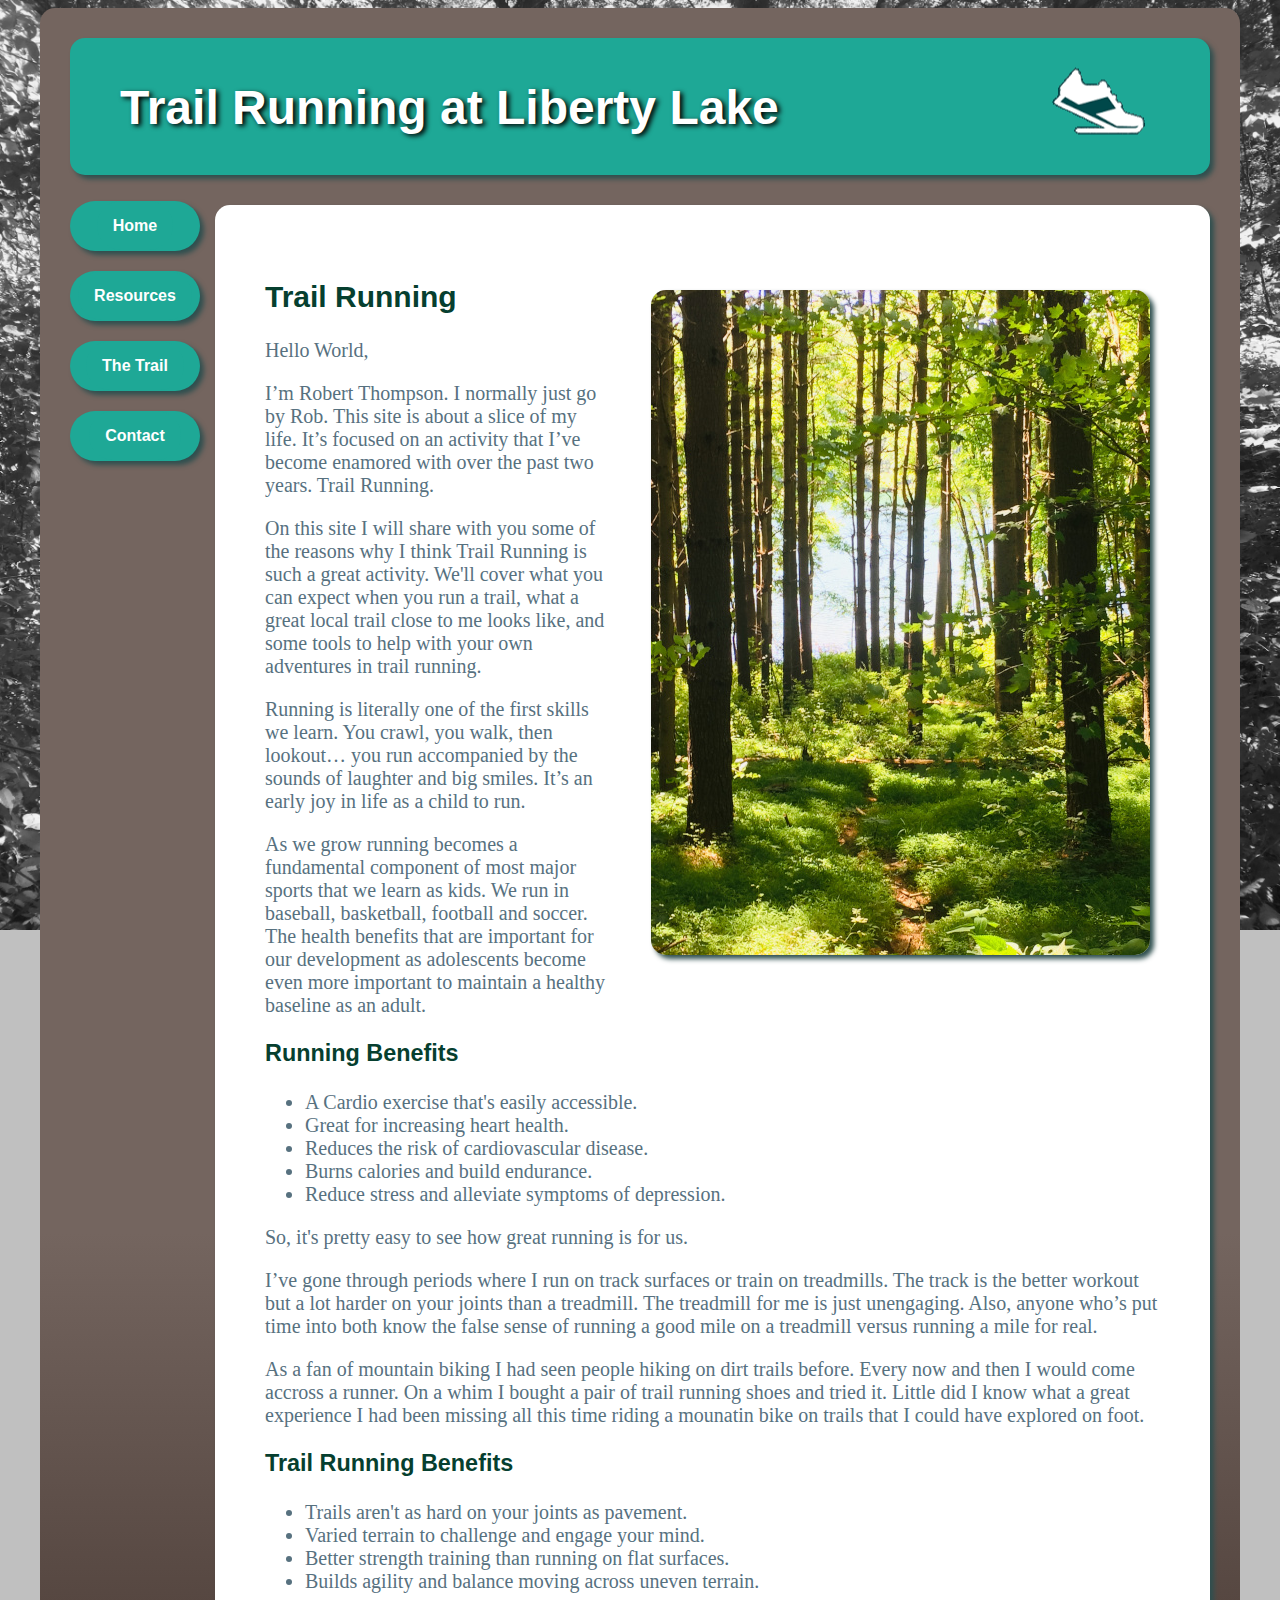
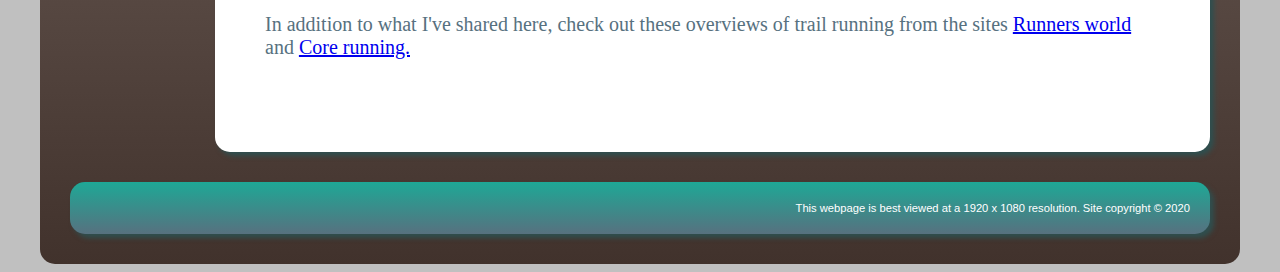
<file: index.html>
<!DOCTYPE html> 
<html lang="en">
<head>
<title>Trail Running at Liberty Lake</title>
<meta charset="utf-8">
<link rel="stylesheet" href="css/liberty.css">
</head>
<body>
<div id="wrapper">
<header>
<h1>Trail Running at Liberty Lake</h1>
</header>
<nav>
<ul>
	<li><a class="button" href="index.html">Home</a></li>
	<li><a class="button" href="resources.html">Resources</a></li>
    <li><a class="button" href="thetrail.html">The Trail</a></li>
    <li><a class="button" href="mailto:robertkellythompson@gmail.com">
	Contact</a></li>
</ul>
</nav>
<main>
<div>
<img src="images/IMG_1776_499x665.jpg" width="499" height="665" class="floatright" 
alt="Sunlit forest floor." >
<h2>Trail Running</h2>

<p>Hello World,</p>

<p>I’m Robert Thompson.  I normally just go by Rob.  This site is about a slice 
of my life.  It’s focused on an activity that I’ve become enamored with over 
the past two years.  Trail Running.  </p>

<p>On this site I will share with you some of the reasons why I think Trail 
Running is such a great activity.  We'll cover what you can expect when you 
run a trail, what a great local trail close to me looks like, and some tools 
to help with your own adventures in trail running.</p>

<p>Running is literally one of the first skills we learn.  You crawl, you walk, 
then lookout… you run accompanied by the sounds of laughter and big smiles.  
It’s an early joy in life as a child to run.</p>
	
<p>As we grow running becomes a fundamental component of most major sports that 
we learn as kids.  We run in baseball, basketball, football and soccer.  The 
health benefits that are important for our development as adolescents become 
even more important to maintain a healthy baseline as an adult.</p>

<h3>Running Benefits</h3>
<ul>
	<li>A Cardio exercise that's easily accessible.</li>
	<li>Great for increasing heart health.</li>
	<li>Reduces the risk of cardiovascular disease.</li>
	<li>Burns calories and build endurance.</li>
	<li>Reduce stress and alleviate symptoms of depression.</li>
</ul>

<p>So, it's pretty easy to see how great running is for us.

<p>I’ve gone through periods where I run on track surfaces or train on 
treadmills.  The track is the better workout but a lot harder on your joints 
than a treadmill.  The treadmill for me is just unengaging.  Also, anyone who’s 
put time into both know the false sense of running a good mile on a treadmill 
versus running a mile for real.  

<p>As a fan of mountain biking I had seen people hiking on dirt trails before.  
Every now and then I would come accross a runner.  On a whim I bought a pair of 
trail running shoes and tried it.  Little did I know what a great experience I 
had been missing all this time riding a mounatin bike on trails that I could 
have explored on foot.</p>

<h3>Trail Running Benefits</h3>
<ul>
	<li>Trails aren't as hard on your joints as pavement.</li>
	<li>Varied terrain to challenge and engage your mind.</li>
	<li>Better strength training than running on flat surfaces.</li>
	<li>Builds agility and balance moving across uneven terrain.</li>
</ul>

<p>In addition to what I've shared here, check out these overviews of trail 
running from the sites 
<a  href="https://www.runnersworld.com/trail-running/a20847408/why-trail-running-is-good-for-you/">
Runners world</a> and 
<a  href="https://www.corerunning.com/trail-running-best-exercise-for-health/">
Core running.</a></p>

<br class="clearboth">
</div>
</main>
<footer>This webpage is best viewed at a 1920 x 1080 resolution. Site copyright 
&copy; 2020</footer>
</div>
</body>
</html>
</file>
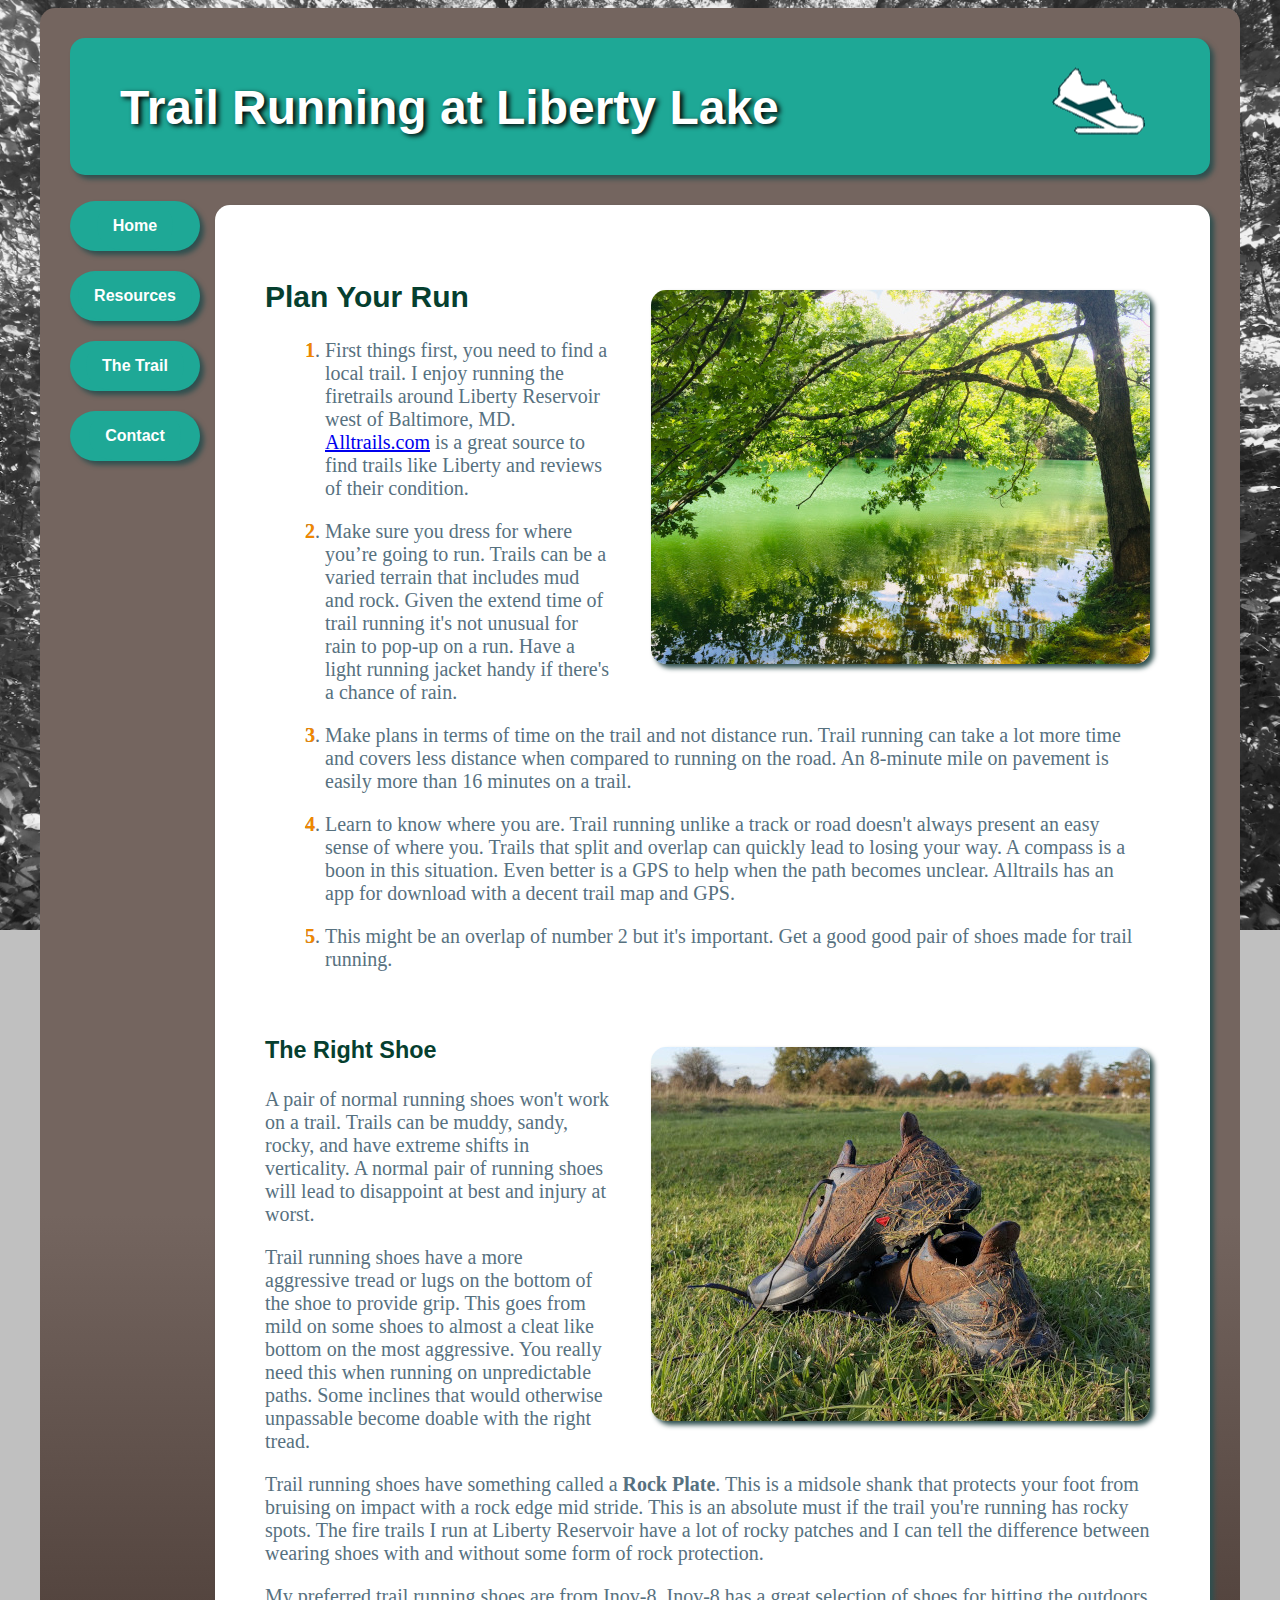
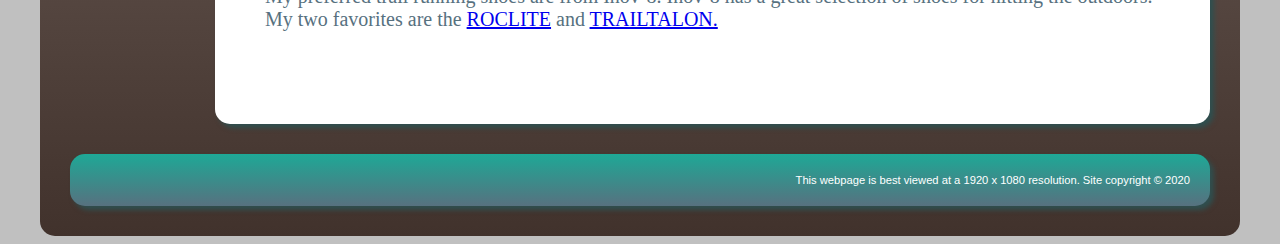
<file: resources.html>
<!DOCTYPE html> 
<html lang="en">
<head>
<title>Trail Running at Liberty Lake</title>
<meta charset="utf-8">
<link rel="stylesheet" href="css/liberty.css">
</head>
<body>
<div id="wrapper">
<header>
<h1>Trail Running at Liberty Lake</h1>
</header>
<nav>
<ul>
	<li><a class="button" href="index.html">Home</a></li>
	<li><a class="button" href="resources.html">Resources</a></li>
    <li><a class="button" href="thetrail.html">The Trail</a></li>
    <li><a class="button" href="mailto:robertkellythompson@gmail.com">
	Contact</a></li>
</ul>
</nav>
<main>
<div>
<img src="images/IMG_1829_499x374.jpg" width="499" height="374" class="floatright" 
alt="Tree leaning over water edge.">
<h2>Plan Your Run</h2>
<ol id="resourcesol">
	<li >First things first, you need to find a local trail.  I enjoy running 
	the firetrails around Liberty Reservoir west of Baltimore, MD.  
<a href="https://www.alltrails.com/">Alltrails.com</a> is a great source to 
find trails like Liberty and reviews of their condition.</li>
	<li>Make sure you dress for where you’re going to run. Trails can be a 
	varied terrain that includes mud and rock. Given the extend time of trail 
	running it's not unusual for rain to pop-up on a run. Have a light running 
	jacket handy if there's a chance of rain.</li>
	<li>Make plans in terms of time on the trail and not distance run.  Trail 
	running can take a lot more time and covers less distance when compared
	to running on the road. An 8-minute mile on pavement is easily more than 16
	minutes on a trail.</li>
	<li>Learn to know where you are.  Trail running unlike a track or road 
	doesn't always present an easy sense of where you.  Trails that split and 
	overlap can quickly lead to losing your way.  A compass is a boon in this 
	situation.  Even better is a GPS to help when the path becomes unclear.  
	Alltrails has an app for download with a decent trail map and GPS.</li>
	<li>This might be an overlap of number 2 but it's important.  Get a good 
	good pair of shoes made for trail running.</li>
</ol>
<br class="clearboth">
</div>
<div>
<img src="images/dirty_shoes.jpg" width="499" height="374" class="floatright" 
alt="Muddy running shoes.">
<h3>The Right Shoe</h3>

<p>A pair of normal running shoes won't work on a trail.  Trails can be muddy, 
sandy, rocky, and have extreme shifts in verticality.  A normal pair of running 
shoes will lead to disappoint at best and injury at worst.</p>

<p>Trail running shoes have a more aggressive tread or lugs on the bottom of 
the shoe to provide grip.  This goes from mild on some shoes to almost a cleat 
like bottom on the most aggressive.  You really need this when running on 
unpredictable paths.  Some inclines that would otherwise unpassable become 
doable with the right tread.</p>

<p>Trail running shoes have something called a <strong>Rock Plate</strong>.  
This is a midsole shank that protects your foot from bruising on impact with a 
rock edge mid stride.  This is an absolute must if the trail you're running has 
rocky spots.  The fire trails I run at Liberty Reservoir have a lot of rocky
 patches and I can tell the difference between wearing shoes with and 
 without some form of rock protection.</p>
 
<p>My preferred trail running shoes are from Inov-8.  Inov-8 has a great 
selection of shoes for hitting the outdoors.  My two favorites are the 
<a href="https://www.inov-8.com/us/roclite-g-275-mens-graphene-running-shoe">
ROCLITE</a> and 
<a href="https://www.inov-8.com/us/trailtalon-235-v2-mens">TRAILTALON.</a></p>
<br class="clearboth">
</div>
</main>
<footer>This webpage is best viewed at a 1920 x 1080 resolution. Site copyright 
&copy; 2020</footer>
</div>
</body>
</html>
</file>
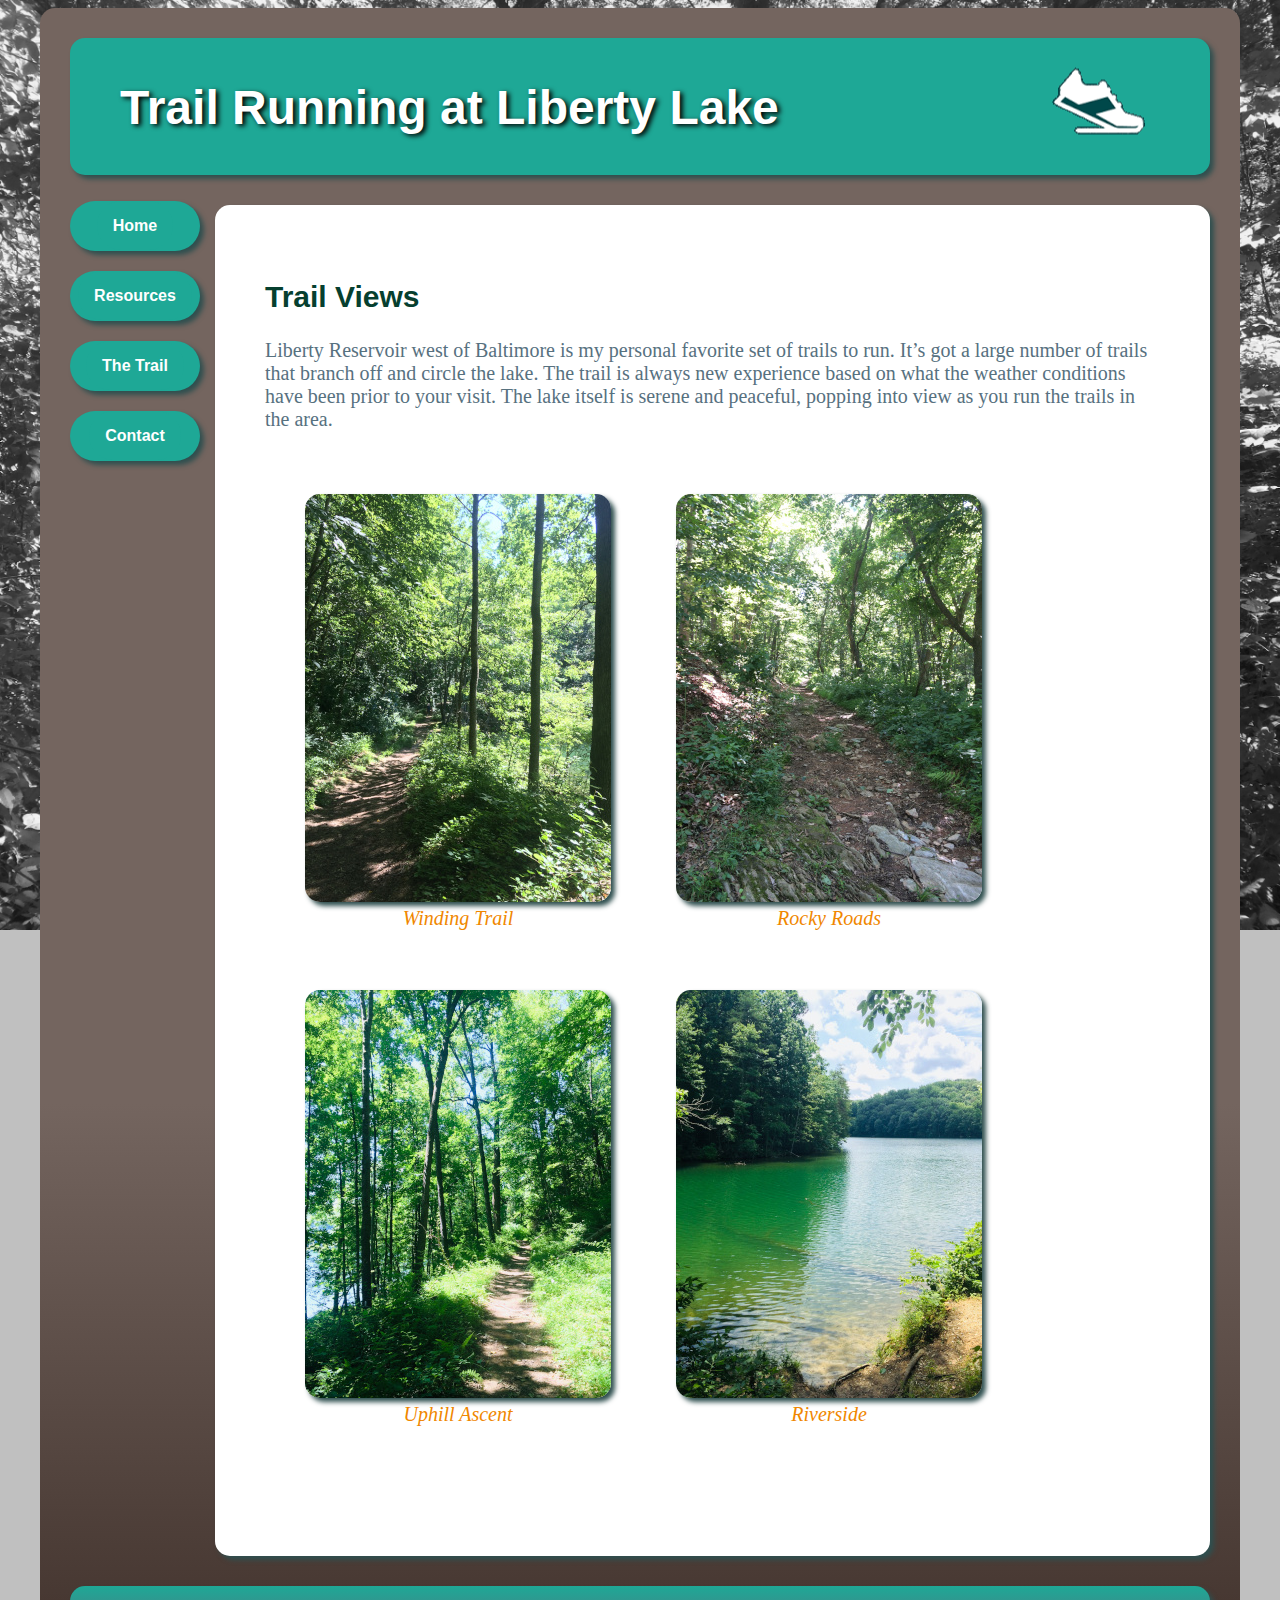
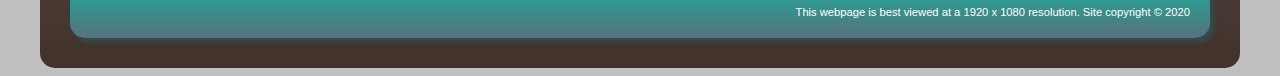
<file: thetrail.html>
<!DOCTYPE html> 
<html lang="en">
<head>
<title>Trail Running at Liberty Lake</title>
<meta charset="utf-8">
<link rel="stylesheet" href="css/liberty.css">
</head>
<body>
<div id="wrapper">
<header>
<h1>Trail Running at Liberty Lake</h1>
</header>
<nav>
<ul>
	<li><a class="button" href="index.html">Home</a></li>
	<li><a class="button" href="resources.html">Resources</a></li>
    <li><a class="button" href="thetrail.html">The Trail</a></li>
    <li><a class="button" href="mailto:robertkellythompson@gmail.com">
	Contact</a></li>
</ul>
</nav>
<main id="gallerywrap">
<div>
<h2>Trail Views</h2>
<p>Liberty Reservoir west of Baltimore is my personal favorite set of trails 
to run.  It’s got a large number of trails that branch off and circle the 
lake.  The trail is always new experience based on what the weather conditions 
have been prior to your visit.  The lake itself is serene and peaceful, popping 
into view as you run the trails in the area.   </p>
<br>
<div id="gallery">
<ul>
	<li><a href="images/IMG_1722full.jpg"><img src="images/IMG_1722thumb.jpg" width="306" 
	height="408" alt="Winding Trail"><br>Winding Trail
	<span><img src="images/IMG_1722full.jpg" width="1224" height="1632" 
	alt="the image"><br></span></a></li>

	<li><a href="images/IMG_1728full.JPG"><img src="images/IMG_1728thumb.JPG" width="306" 
	height="408" alt="Rocky Roads"><br>Rocky Roads
	<span><img src="images/IMG_1728full.JPG" width="1224" height="1632" 
	alt="the image"></span></a></li>

	<li><a href="images/IMG_1774full.jpg"><img src="images/IMG_1774thumb.jpg" width="306" 
	height="408" alt="Uphill Ascent"><br>Uphill Ascent
	<span><img src="images/IMG_1774full.jpg" width="1224" height="1632" 
	alt="the image"></span></a></li>

	<li><a href="images/IMG_1827full.JPG"><img src="images/IMG_1827thumb.jpg" width="306" 
	height="408" alt="Riverside"><br>Riverside
	<span><img src="images/IMG_1827full.jpg" width="1224" height="1632" 
	alt="the image"></span></a></li>
</ul>
</div>
</div>
</main>
<footer>This webpage is best viewed at a 1920 x 1080 resolution. Site copyright 
&copy; 2020</footer>
</div>
</body>
</html>
</file>
<file: css/liberty.css>
* { box-sizing: border-box; }
#wrapper	{	background-color: #857873; 
				background-image: linear-gradient(#74655f 66%, #41322c 100%);
				color: #523f38;
				border-radius: 15px;
				width: 80%;
				margin: auto;
				min-width: 1200px;
				max-width: 1480px;
				padding: 20px;
} 
body	{	font-family:Verdana, Arial, sans-serif;
			background-image: url(../images/IMG_1701_2732x2048.jpg);
			background-repeat: no-repeat;
			background-color: #C0C0C0;
			background-size: cover;
			background-attachment: fixed;
			background-position: center;
}
nav	{ 	float: left;
		width: 150px;
}
nav ul	{ 	list-style-type: none;
			padding-right: 10px; 
			padding-left: 10px; 
} 
nav ul li	{ 	border-radius: 60px; 
				padding-top: 1em;
				padding-bottom: 1em;
				background-color: #1ea896;
				margin-bottom: 20px;
				text-align: center;
				box-shadow: 4px 4px 5px #2F4F4F;
}
main	{  	display: block; 
			margin-top: 30px;
			margin-bottom: 30px;
			margin-left: 155px;
			margin-right: 10px;
			padding: 50px;
			background-color: #ffffff;
			color: #57717f;
			box-shadow: 4px 4px 5px #2F4F4F;
			border-radius: 15px;
			font-size: 125%;
			font-family:Times, serif;
} 
header 	{ 	background-color: #1ea896;
			color: #ffffff; 
			font-size: 150%; 
			padding: 10px 10px 10px 50px;
			background-image: url(../images/shoelogov5.gif); 
			background-repeat: no-repeat;
			background-position: right;
			box-shadow: 4px 4px 5px #2F4F4F;
			margin: 10px;
			border-radius: 15px;
}
h1	{ 	margin-bottom: 30px;
		text-shadow: 3px 2px 5px #000000; 
}
h2 	{ 	color: #063f2f; 
		font-family: arial, sans-serif;
}
h3 	{ 	color: #063f2f; 
		font-family: arial, sans-serif;
}
.button	{ 	border-radius: 60px;
			padding: 1em;
			color: #ffffff;
			background-color: #1ea896;
			font-size: 1em;
			font-weight: bold;
			text-align: center;
			text-decoration: none;
			width: 100%; 
}
.button:link 	{	color : #FFFFFF;
}
.button:visited {	color : #57717f;
}
.button:hover 	{	color : #f08700; 
					background-color: #1ea896; 
					background-image: radial-gradient(#063f2f 0%, #1ea896 66%);
}
.clearboth 	{	clear: both; }
.floatright { 	margin: 10px;
				margin-left: 40px;
				margin-bottom: 40px;
				float: right;
				border-radius: 15px;
				box-shadow: 4px 4px 5px #2F4F4F;
}
#gallery 	{ 	position: relative; 
}
#gallery ul {	list-style-type: none; 
}
#gallery li { 	display: inline-block; 
				padding-right: 60px;
				padding-bottom: 60px;
				text-align: center;
}
#gallery img 	{	border-style: none; 
					border-radius: 15px;
					box-shadow: 4px 4px 5px #2F4F4F;
}
#gallery a	{ 	text-decoration: none; 
				color: #f08700; 
				font-style: italic;
				font-family: Times, serif;
}
#gallery span	{	display: none; 
					overflow: visible;
}    
#gallery a:hover img	{	border: 3px groove #696969;
							border-radius: 15px;
							margin: 50px; 
}
#gallery a:hover span 	{	display: block; 
							position: absolute;
							top: -30%;
							left: -12%;
}
#resourcesol ol 	{	list-style: none; 
					counter-reset: li;
}
#resourcesol li::before	{	content: counter(li); 
							color: #f08700;
							display: inline-block; 
							width: 1em;
							margin-left: -1em;
							font-weight: bold;
}
#resourcesol li 	{	counter-increment: li;
					margin: 20px;
}
footer	{	font-size:70%;
			text-align: right;
			clear: right;
			padding: 20px;
			color: #ffffff;
			box-shadow: 4px 4px 5px #2F4F4F;
			margin: 10px;
			border-radius: 15px;
			background-image: linear-gradient(#1ea896 0%, #57717f 100%);
			background-repeat: no-repeat;
			background-color: #57717f;		
}
</file>
